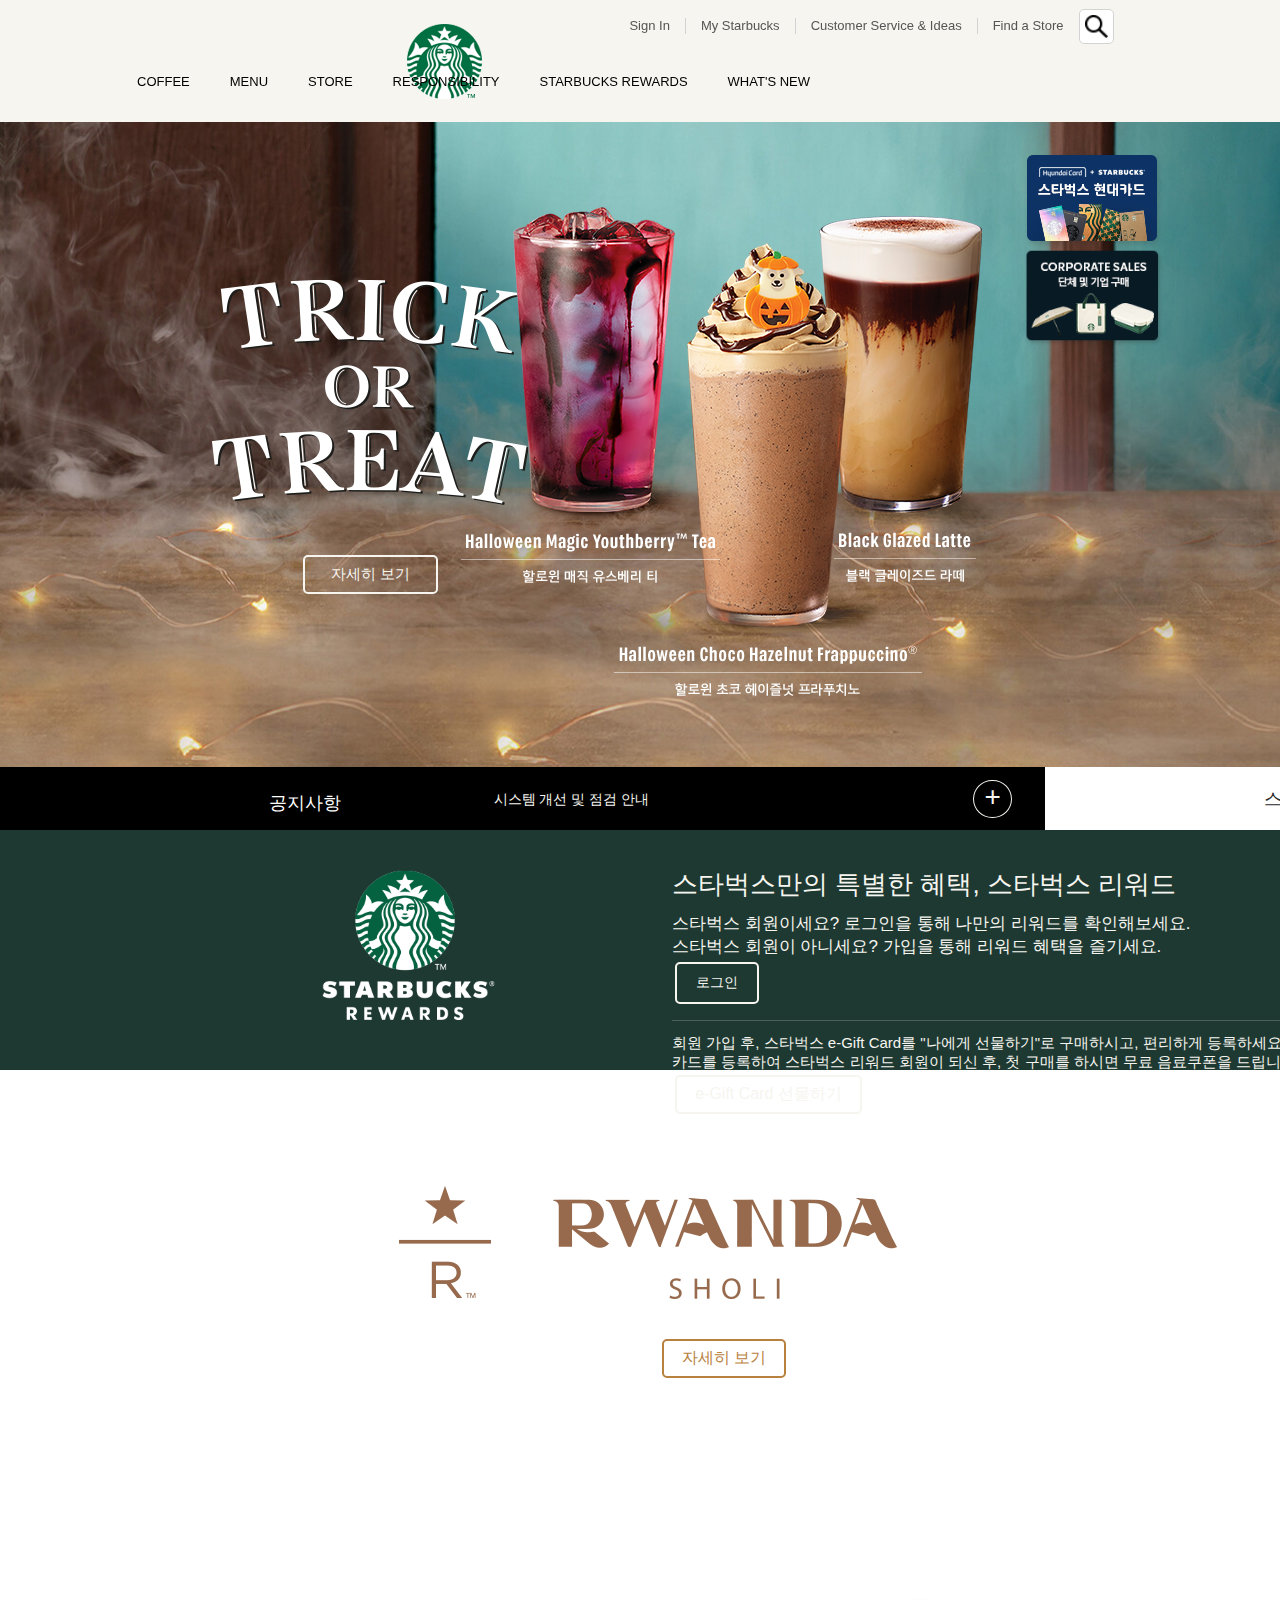
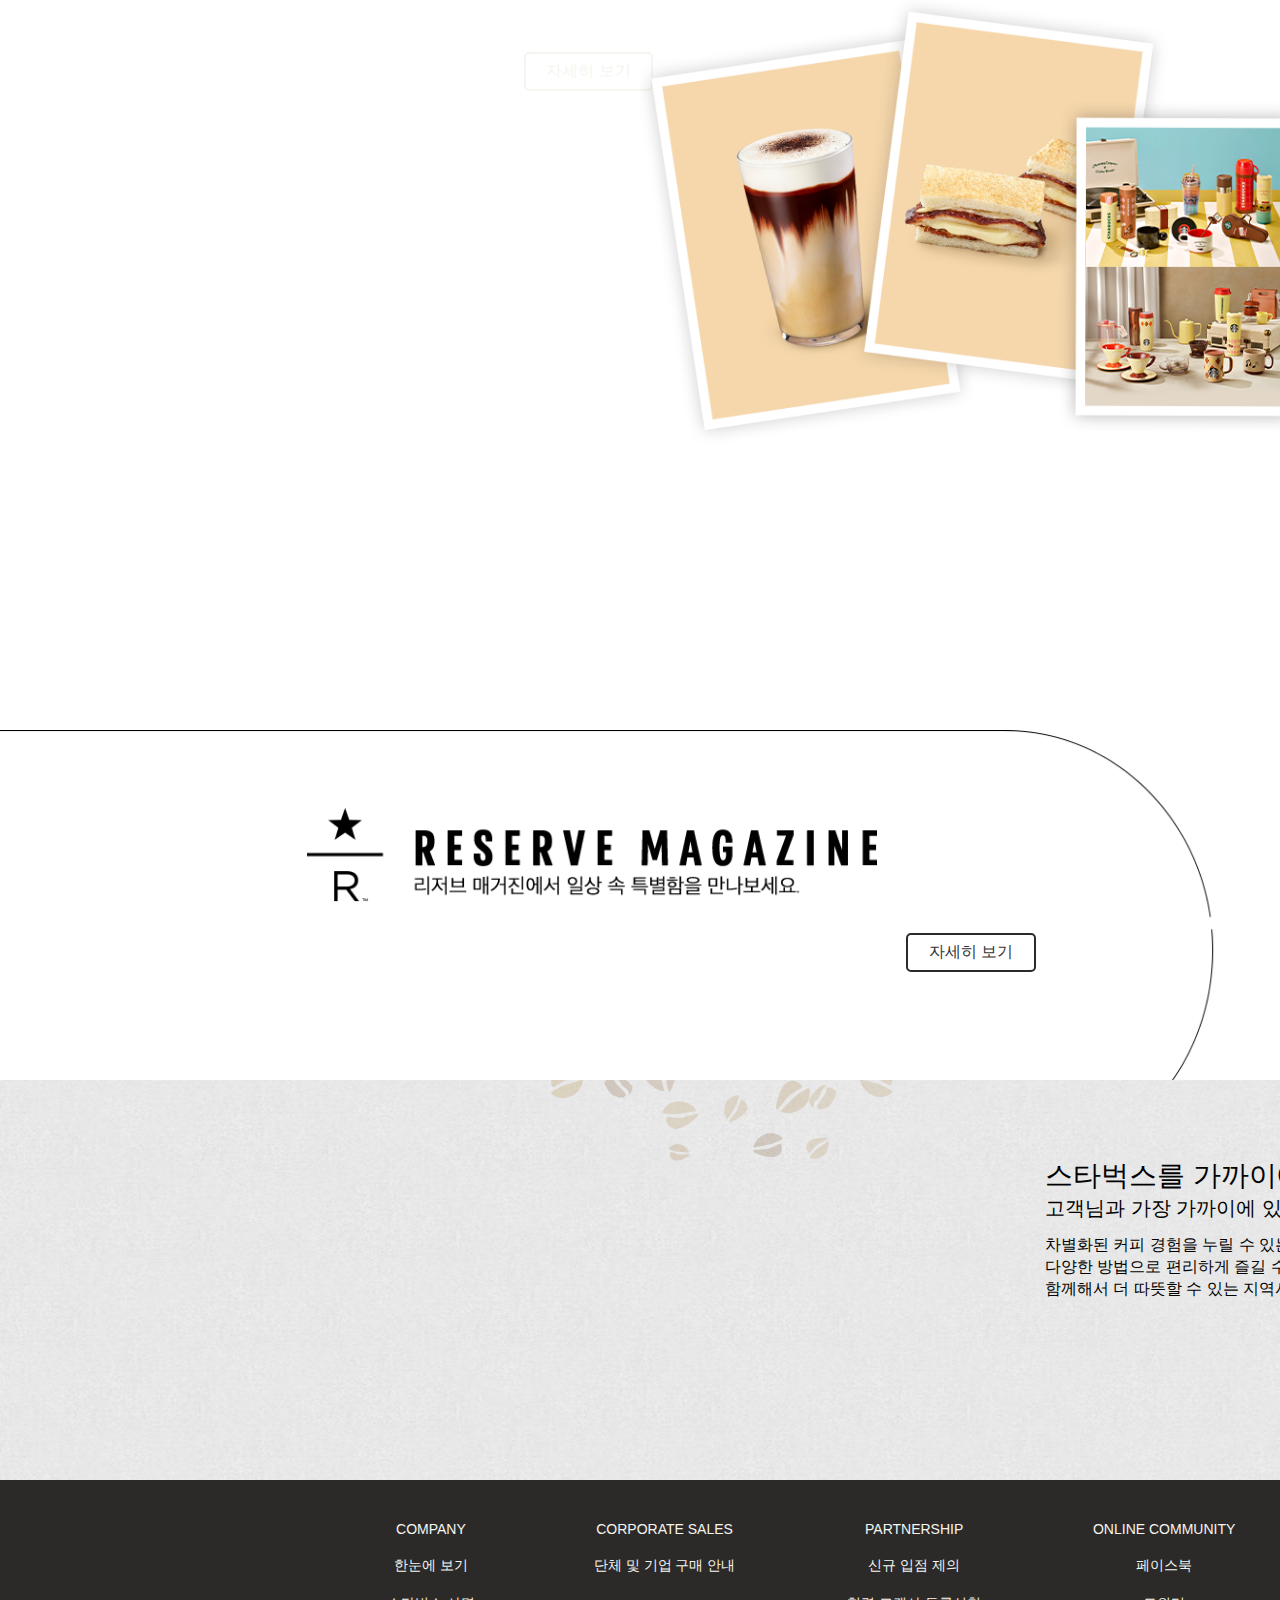
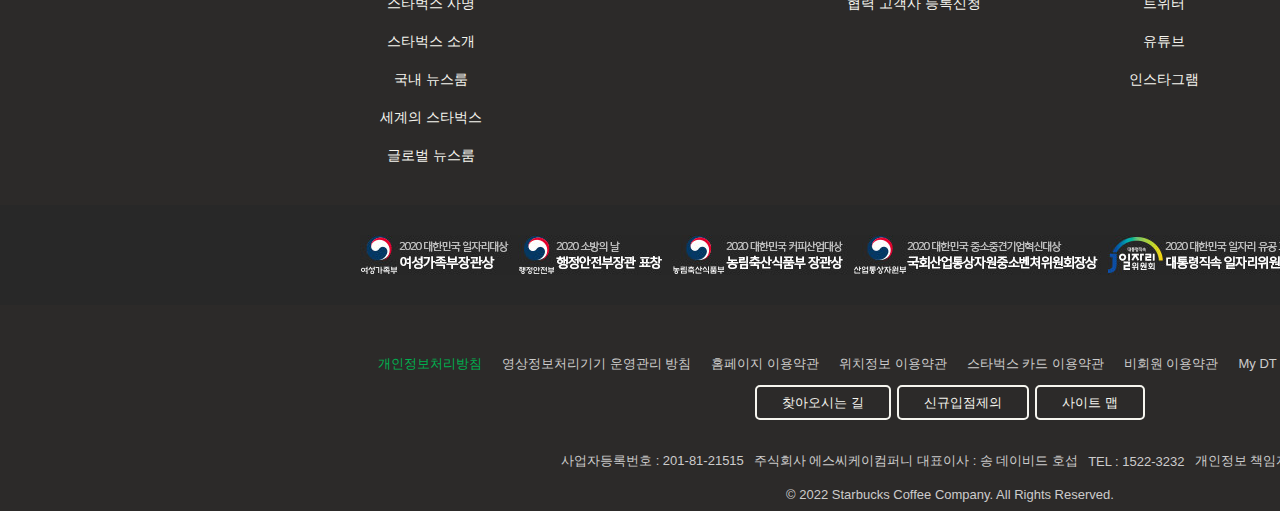
<file: index.html>
<html lang="ko">
    <head>
        <meta charset="UTF-8" />
        <meta http-equiv="X-UA-Compatible" content="IE=edge" />
        <meta name="viewport" content="width=device-width, initial-scale=1.0" />
        <title>Starbucks Sun</title>
        <link rel="shortcut icon" href="./imgs/logo.png" type="image/x-icon" />
        <link rel="stylesheet" href="index.css" />
    </head>
    <body>
        <!-- main nav -->

        <header>
            <div class="top">
                <div class="top-inner">
                    <div class="top-logo">
                        <a href="#"> <img src="./imgs/logo.png" alt="" /></a>
                    </div>
                    <div class="sign-bar">
                        <ul>
                            <li><a href="#"> Sign In</a></li>
                            <li><a href="#"> My Starbucks</a></li>
                            <li><a href="#"> Customer Service & Ideas</a></li>
                            <li><a href="#"> Find a Store</a></li>
                            <div class="search">
                                <a href="#"><img src="./imgs/icon_magnifier_black.png" alt="통합검색" /></a>
                                <!-- <input type="text" placeholder="통합검색" /> -->
                            </div>
                        </ul>
                    </div>
                    <ul class="nav-main" id="menu-nav">
                        <!-- COFFEE -->
                        <li class="nav">
                            <div class="nav-name">COFFEE</div>
                            <div class="nav-contents">
                                <div class="contents-menu">
                                    <ul class="inner">
                                        <!-- list 1 -->
                                        <li>
                                            <h3>커피</h3>
                                            <ul>
                                                <li>스타벅스 원두</li>
                                                <li>스타벅스 비아</li>
                                                <li>스타벅스엣홈 by 캡슐</li>
                                            </ul>
                                        </li>
                                        <!-- list 2 -->
                                        <li>
                                            <h3>나와 어울리는 커피</h3>
                                        </li>
                                        <!-- list 3 -->
                                        <li>
                                            <h3>스타벅스 리저브&trade;</h3>
                                            <ul>
                                                <li>RESERVE MAGAZINE</li>
                                            </ul>
                                        </li>
                                        <!-- list 4 -->
                                        <li>
                                            <h3>에스프레소 음료</h3>
                                            <ul>
                                                <li>도피오</li>
                                                <li>에스프레소 마키아또</li>
                                                <li>아메리카노</li>
                                                <li>마키아또</li>
                                                <li>카푸치노</li>
                                                <li>라떼</li>
                                                <li>모카</li>
                                            </ul>
                                        </li>
                                        <!-- list 5 -->
                                        <li>
                                            <h3>최상의 커피를 즐기는 법</h3>
                                            <ul>
                                                <li>커피 프레스</li>
                                                <li>푸어 오버</li>
                                                <li>아이스 푸어 오버</li>
                                                <li>커피 메이커</li>
                                                <li>리저브를 매장에서 다양하게 즐기는 법</li>
                                            </ul>
                                        </li>
                                        <li>
                                            <h3>커피 이야기</h3>
                                            <ul>
                                                <li>농장에서 우리의 손으로</li>
                                                <li>최상의 아라비카 원두</li>
                                                <li>스타벅스 로스트 스펙트럼</li>
                                                <li>스타벅스 디카페인</li>
                                                <li>클로버&#169; 커피 추출 시스템</li>
                                            </ul>
                                        </li>
                                    </ul>
                                </div>
                                <div class="contents-low">
                                    <ul>
                                        <h4>나와 어울리는 커피 찾기</h4>
                                        <p>스타벅스가 여러분에게 어울리는 커피를 찾아드립니다.</p>
                                        <h4>최상의 커피를 즐기는 법</h4>
                                        <p>여러가지 방법을 통해 다양한 풍미의 커피를 즐겨보세요.</p>
                                    </ul>
                                </div>
                            </div>
                        </li>
                        <!-- MENU -->
                        <li class="nav">
                            <div class="nav-name">MENU</div>
                            <div class="nav-contents">
                                <div class="contents-menu">
                                    <ul class="inner">
                                        <!-- list 1 -->
                                        <li>
                                            <h3>음료</h3>
                                            <ul>
                                                <li>콜드 브루</li>
                                                <li>브루드 커피</li>
                                                <li>에스프레소</li>
                                                <li>프라푸치노</li>
                                                <li>블렌디드</li>
                                                <li>스타벅스 리프레셔</li>
                                                <li>티(티바나)</li>
                                                <li>기타 제조 음료</li>
                                                <li>스타벅스 주스(병음료)</li>
                                            </ul>
                                        </li>
                                        <!-- list 2 -->
                                        <li>
                                            <h3>푸드</h3>
                                            <ul>
                                                <li>브레드</li>
                                                <li>케이크</li>
                                                <li>샌드위치 & 샐러드</li>
                                                <li>따뜻한 푸드</li>
                                                <li>과일 & 요거트</li>
                                                <li>스낵 & 미니 디저트</li>
                                                <li>아이스크림</li>
                                            </ul>
                                        </li>
                                        <!-- list 3 -->
                                        <li>
                                            <h3>상품</h3>
                                            <ul>
                                                <li>머그</li>
                                                <li>글라스</li>
                                                <li>플라스틱 텀블러</li>
                                                <li>보온병</li>
                                                <li>액세서리</li>
                                                <li>선물세트</li>
                                                <li>커피 용품</li>
                                                <li>패키지 티(티바나)</li>
                                                <li>시럽</li>
                                            </ul>
                                        </li>
                                        <!-- list 4 -->
                                        <li>
                                            <h3>카드</h3>
                                            <ul>
                                                <li>실물카드</li>
                                                <li>e-Gift 카드</li>
                                            </ul>
                                        </li>
                                        <!-- list 5 -->
                                        <li>
                                            <h3>메뉴 이야기</h3>
                                            <ul>
                                                <li>나이트로 콜드브루</li>
                                                <li>콜드 브루</li>
                                                <li>스타벅스 티바나</li>
                                            </ul>
                                        </li>
                                    </ul>
                                </div>
                                <div class="contents-low">
                                    <ul>
                                        <h4>나이트로 콜드 브루</h4>
                                        <p>
                                            나이트로 커피 정통의 물결치듯 흘러내리는 캐스케이딩과 부드러운 크림을
                                            경험하세요.
                                        </p>
                                    </ul>
                                </div>
                            </div>
                        </li>
                        <!-- STORE -->
                        <li class="nav">
                            <div class="nav-name">STORE</div>
                            <div class="nav-contents">
                                <div class="contents-menu">
                                    <ul class="inner">
                                        <!-- list 1 -->
                                        <li>
                                            <h3>매장 찾기</h3>
                                            <ul>
                                                <li>퀵 검색</li>
                                                <li>지역 검색</li>
                                            </ul>
                                        </li>
                                        <!-- list 2 -->
                                        <li>
                                            <h3>드라이브 스루 매장</h3>
                                        </li>
                                        <!-- list 3 -->
                                        <li>
                                            <h3>스타벅스 리저브 매장</h3>
                                        </li>
                                        <!-- list 4 -->
                                        <li>
                                            <h3>커뮤니티 스토어 매장</h3>
                                        </li>
                                        <!-- list 5 -->
                                        <li>
                                            <h3>매장 이야기</h3>
                                            <ul>
                                                <li>티바나 바 매장</li>
                                            </ul>
                                        </li>
                                    </ul>
                                </div>
                                <div class="contents-low">
                                    <ul>
                                        <h4>매장 찾기</h4>
                                        <p>보다 빠르게 매장을 찾아보세요.</p>
                                    </ul>
                                </div>
                            </div>
                        </li>
                        <!-- RESPONSIBILITY -->
                        <li class="nav">
                            <div class="nav-name">RESPONSIBILITY</div>
                            <div class="nav-contents">
                                <div class="contents-menu">
                                    <ul class="inner">
                                        <!-- list 1 -->
                                        <li>
                                            <h3>사회공헌 캠페인 소개</h3>
                                        </li>
                                        <!-- list 2 -->
                                        <li>
                                            <h3>지역 사회 참여 활동</h3>
                                            <ul>
                                                <li>희망배달 캠페인</li>
                                                <li>재능기부 카페 소식</li>
                                                <li>커뮤니티 스토어</li>
                                                <li>청년 지원 프로그램</li>
                                                <li>우리 농산물 사랑 캠페인</li>
                                                <li>우리 문화 지키기</li>
                                            </ul>
                                        </li>
                                        <!-- list 3 -->
                                        <li>
                                            <h3>환경보호 활동</h3>
                                            <ul>
                                                <li>친환경 활동</li>
                                                <li>일회용 컵 없는 매장</li>
                                                <li>커피 원두 재활용</li>
                                            </ul>
                                        </li>
                                        <!-- list 4 -->
                                        <li>
                                            <h3>윤리 구매</h3>
                                            <ul>
                                                <li>윤리적 원두 구매</li>
                                                <li>공정무역 인증</li>
                                                <li>커피 농가 지원 활동</li>
                                            </ul>
                                        </li>
                                        <!-- list 5 -->
                                        <li>
                                            <h3>글로벌 사회 공헌</h3>
                                            <ul>
                                                <li>윤리경영 보고서</li>
                                                <li>스타벅스 재단</li>
                                                <li>지구촌 봉사의 달</li>
                                            </ul>
                                        </li>
                                    </ul>
                                </div>
                                <div class="contents-low">
                                    <ul>
                                        <!-- 내용 x -->
                                    </ul>
                                </div>
                            </div>
                        </li>
                        <!-- STARBUCKS REWARDS -->
                        <li class="nav">
                            <div class="nav-name">STARBUCKS REWARDS</div>
                            <div class="nav-contents">
                                <div class="contents-menu">
                                    <ul class="inner">
                                        <!-- list 1 -->
                                        <li>
                                            <h3>스타벅스 리워드</h3>
                                            <ul>
                                                <li>스타벅스 리워드 소개</li>
                                                <li>등급 및 혜택</li>
                                                <li>스타벅스 별</li>
                                                <li>자주 하는 질문</li>
                                            </ul>
                                        </li>
                                        <!-- list 2 -->
                                        <li>
                                            <h3>스타벅스 카드</h3>
                                            <ul>
                                                <li>스타벅스 카드 소개</li>
                                                <li>스타벅스 카드 갤러리</li>
                                                <li>등록 및 조회</li>
                                                <li>충전 및 이용안내</li>
                                                <li>분실신고/환불신청</li>
                                                <li>자주 하는 질문</li>
                                            </ul>
                                        </li>
                                        <!-- list 3 -->
                                        <li>
                                            <h3>스타벅스 e-Gift Card</h3>
                                            <ul>
                                                <li>스타벅스 e-Gift Card 소개</li>
                                                <li>이용안내</li>
                                                <li>선물하기</li>
                                                <li>자주 하는 질문</li>
                                            </ul>
                                        </li>
                                    </ul>
                                </div>
                                <div class="contents-low">
                                    <ul>
                                        <h4>스타벅스 카드 등록하기</h4>
                                        <p>카드 등록 후 리워드 서비스를 누리고 사용내역도 조회해보세요.</p>
                                    </ul>
                                </div>
                            </div>
                        </li>
                        <!-- WHAT'S NEW -->
                        <li class="nav">
                            <div class="nav-name">WHAT'S NEW</div>
                            <div class="nav-contents">
                                <div class="contents-menu">
                                    <ul class="inner">
                                        <!-- list 1 -->
                                        <li>
                                            <h3>이벤트</h3>
                                            <ul>
                                                <li>전체</li>
                                                <li>스타벅스 카드</li>
                                                <li>스타벅스 리워드</li>
                                                <li>온라인</li>
                                            </ul>
                                        </li>
                                        <!-- list 2 -->
                                        <li>
                                            <h3>뉴스</h3>
                                            <ul>
                                                <li>전체</li>
                                                <li>상품 출시</li>
                                                <li>스타벅스와 문화</li>
                                                <li>스타벅스 사회공헌</li>
                                                <li>스타벅스 카드출시</li>
                                            </ul>
                                        </li>
                                        <!-- list 3 -->
                                        <li>
                                            <h3>매장별 이벤트</h3>
                                            <ul>
                                                <li>일반 매장</li>
                                                <li>신규 매장</li>
                                            </ul>
                                        </li>
                                        <!-- list 4 -->
                                        <li>
                                            <h3>공지사항</h3>
                                        </li>
                                        <!-- list 5 -->
                                        <li>
                                            <h3>월페이퍼</h3>
                                        </li>
                                    </ul>
                                </div>
                                <div class="contents-low">
                                    <ul>
                                        <h4>매장별 이벤트</h4>
                                        <p>스타벅스의 매장 이벤트 정보를 확인 하실 수 있습니다.</p>
                                        <h4>월페이퍼</h4>
                                        <p>
                                            매월 업데이트되는 월페이퍼(PC/Mobile)로 스타벅스를 더욱 가깝게 즐겨보세요!
                                        </p>
                                    </ul>
                                </div>
                            </div>
                        </li>
                    </ul>
                </div>
            </div>
        </header>
        <!-- side card fixed -->
        <div class="card-event">
            <img src="./imgs/d8ZEfC_20220929153217062.png" alt="" />
            <img src="./imgs/Mn0ecH_20220711153127215.png" alt="" />
        </div>
        <!-- main menu slide -->
        <div class="first-slide">
            <div class="title">
                <div class="title-txt"></div>
                <a href="#">자세히 보기</a>
            </div>
            <div>
                <div class="drink1"></div>
                <div class="drink2"></div>
                <div class="drink3"></div>
            </div>
        </div>
        <!-- promotion -->
        <div class="promotion-nav">
            <div id="notice">
                <div class="notice">공지사항</div>
                <div id="notice-scroller">
                    <div class="notice-scroller-item">
                        <a class="notice-text" href="#">시스템 개선 및 점검 안내</a>
                    </div>
                    <div class="notice-scroller-item">
                        <a class="notice-text" href="#">개인정보처리방침 및 영상정보처리기기 운영관리 방침 개정 안내</a>
                    </div>
                    <div class="notice-scroller-item">
                        <a class="notice-text" href="#">사이렌 오더/딜리버스 음료 기본 설정 변경 안내 (ICED → HOT) </a>
                    </div>
                </div>
            </div>
            <div class="plus-notice">+</div>
            <div class="promotion">
                <a href="#"> 스타벅스 프로모션</a>
                <div class="up-down">
                    <div class="promotion_down" id="down">
                        <img src="./imgs/btn_prom_down.png" alt="" />
                    </div>
                    <div class="promotion_up" id="up">
                        <img src="./imgs/btn_prom_up.png" alt="" />
                    </div>
                </div>
            </div>
        </div>
        <!-- promotion 펼쳤을 때 -->
        <div id="prom-wrap">
            <div class="prom-open">
                <div class="prom-container">
                    <li>
                        <img src="./imgs/wW63vb_20211231154557623.jpeg" alt="" />
                        <a href="#">자세히 보기</a>
                    </li>
                    <li>
                        <img src="./imgs/94jSNa_20221007133646292.jpeg" alt="" />
                        <a href="#">자세히 보기</a>
                    </li>
                    <li>
                        <img src="./imgs/U11831_20220825152728729.jpeg" alt="" />
                        <a href="#">자세히 보기</a>
                    </li>
                </div>
                <div class="next">
                    <div class="btn-bgc1"></div>
                    <div class="left">
                        <img src="./imgs/arrow_left_on.png" alt="" />
                    </div>
                    <div class="btn-bgc2"></div>
                    <div class="right">
                        <img src="./imgs/arrow_right_on.png" alt="" />
                    </div>
                </div>
                <div class="prom-btn" id="promBtn">
                    <ul>
                        <li class="btn-play" id="play" style="background-image: url('./imgs/main_prom_play.png')"></li>
                        <li
                            class="btn-pause"
                            id="pause"
                            style="background-image: url('./imgs/main_prom_stop.png')"
                        ></li>
                    </ul>
                    <ul>
                        <li class="btn2" id="btn1"></li>
                        <li class="btn3" id="btn2"></li>
                        <li class="btn4" id="btn3"></li>
                    </ul>
                </div>
            </div>
        </div>
        <!-- rewards -->
        <div class="rewards">
            <img src="./imgs/rewards-logo.png" alt="" />
            <div class="rewards-inner">
                <h2>스타벅스만의 특별한 혜택, 스타벅스 리워드</h2>
                <div class="sign-in">
                    <p>
                        스타벅스 회원이세요? 로그인을 통해 나만의 리워드를 확인해보세요.
                        <br />
                        스타벅스 회원이 아니세요? 가입을 통해 리워드 혜택을 즐기세요.
                    </p>
                    <a href="#">회원가입</a>
                    <a href="#">로그인</a>
                </div>
                <div class="gift">
                    <p>
                        회원 가입 후, 스타벅스 e-Gift Card를 "나에게 선물하기"로 구매하시고, 편리하게 등록하세요!
                        <br />
                        카드를 등록하여 스타벅스 리워드 회원이 되신 후, 첫 구매를 하시면 무료 음료쿠폰을 드립니다!
                    </p>
                    <a href="#">e-Gift Card 선물하기</a>
                </div>
            </div>
        </div>
        <!-- coffee bean 1 -->
        <!-- 10/12 update hompage -->
        <!-- <div class="coffee-bean">
      <img src="2022_Autumn_bean_bg_left.png" alt="" />
      <li class="bean">
        <img src="2022_Autumn_bean_bean.png" alt="" />
      </li>
      <li class="bean-txt">
        <img src="2022_Autumn_bean_text.png" alt="" />
        <a href="#">자세히 보기</a>
      </li>
      <img src="2022_Autumn_bean_bg_right.png" alt="" />
    </div> -->
        <!-- coffee bean 2 -->
        <div class="rwanda-wrap">
            <div class="reserve-bean" id="reserve">
                <img src="./imgs/reserve_2022_rwanda_sholi_bg_left.png" alt="" />
                <img src="./imgs/reserve_2022_rwanda_sholi_bg_right.png" alt="" />
            </div>
            <div class="rwanda-txt">
                <img src="./imgs/reserve_2022_rwanda_sholi_title.png" alt="" />
                <a href="#">자세히 보기</a>
            </div>
        </div>
        <!-- pick your favorite -->
        <div class="pick">
            <div class="pick-txt">
                <img src="./imgs/fav_prod_txt01.png" alt="" id="pickImg" />
                <h2 id="pickTxt1">다양한 메뉴를&nbsp;<br />스타벅스에서 즐겨보세요.</h2>
                <p id="pickTxt2">
                    스타벅스만의 특별함을 경험할 수 있는 최상의 선택 음료 <br />
                    스타벅스 커피와 완벽한 어울림을 자랑하는 푸드 <br />
                    다양한 시도와 디자인으로 가치를 더하는 상품 <br />
                    소중한 사람에게 마음을 전하는 가장 좋은 방법 스타벅스 카드
                </p>
                <a id="pickDetail" href="#">자세히 보기</a>
            </div>
            <div class="pick-img">
                <img src="./imgs/2022_Autumn_pick.png" alt="" />
            </div>
        </div>
        <!-- reserve magazine -->
        <div class="magazine">
            <div class="magazine-txt">
                <img src="./imgs/reserve_text_pc_220120.png" alt="" />
                <a href="#">자세히 보기</a>
            </div>
            <img src="./imgs/reserve_visual_pc_220119.png" alt="" id="magazine" />
        </div>
        <!-- store search -->
        <div class="store">
            <div class="bean-img"></div>
            <div class="house-img" id="house"></div>
            <div class="circle-img" id="circle">
                <img src="./imgs/store_exp_img01.png" alt="" />
                <img src="./imgs/store_exp_img02.png" alt="" />
            </div>
            <div class="store-over">
                <div class="store-search">
                    <h2 id="storeTxt1">스타벅스를 가까이에서 경험해보세요.</h2>
                    <h3 id="storeTxt2">고객님과 가장 가까이에 있는 매장을 찾아보세요!</h3>
                    <p id="storeTxt3">
                        차별화된 커피 경험을 누릴 수 있는 <b> 리저브&trade; 매장</b> <br />다양한 방법으로 편리하게 즐길
                        수 있는 <b> 드라이브 스루 매장 </b> <br />함께해서 더 따뜻할 수 있는 지역사회 소통 공간
                        <b> 커뮤니티 매장</b>
                    </p>
                    <a href="#" id="storeDetail">매장 찾기</a>
                </div>
            </div>
        </div>
        <!-- footer -->
        <footer>
            <div class="footer">
                <div class="footer-menu-wrap">
                    <div class="footer-menu">
                        <!-- company -->
                        <div class="footer-menu-company">
                            <li><a href="#">COMPANY</a></li>
                            <li><a href="#"> 한눈에 보기 </a></li>
                            <li><a href="#"> 스타벅스 사명 </a></li>
                            <li><a href="#"> 스타벅스 소개 </a></li>
                            <li><a href="#"> 국내 뉴스룸 </a></li>
                            <li><a href="#"> 세계의 스타벅스 </a></li>
                            <li><a href="#"> 글로벌 뉴스룸 </a></li>
                        </div>
                        <!-- corporate sales -->
                        <div class="footer-menu-sales">
                            <li><a href="#">CORPORATE SALES</a></li>

                            <li><a href="#">단체 및 기업 구매 안내</a></li>
                        </div>
                        <!-- partnership -->
                        <div class="footer-partnership">
                            <li><a href="#">PARTNERSHIP</a></li>
                            <li><a href="#">신규 입점 제의</a></li>
                            <li><a href="#">협력 고객사 등록신청</a></li>
                        </div>
                        <!-- online community -->
                        <div class="footer-online">
                            <li><a href="#">ONLINE COMMUNITY</a></li>
                            <li><a href="#">페이스북</a></li>
                            <li><a href="#">트위터</a></li>
                            <li><a href="#">유튜브</a></li>
                            <li><a href="#">인스타그램</a></li>
                        </div>
                        <!-- recruit -->
                        <div class="footer-online">
                            <li><a href="#">RECRUIT</a></li>
                            <li><a href="#">채용 소개</a></li>
                            <li><a href="#">채용 지원하기</a></li>
                        </div>
                        <img src="./imgs/footer_logo.png" alt="" />
                    </div>
                </div>
                <div class="award">
                    <img src="./imgs/footer_award23.jpg" alt="" />
                    <img src="./imgs/footer_award24.jpg" alt="" />
                    <img src="./imgs/footer_award25.jpg" alt="" />
                    <img src="./imgs/footer_award26.jpg" alt="" />
                    <img src="./imgs/footer_award27.jpg" alt="" />
                    <img src="./imgs/footer_award28.jpg" alt="" />
                </div>
                <div class="service-terms">
                    <li class="green-terms"><a href="#">개인정보처리방침</a></li>
                    <li><a href="#">영상정보처리기기 운영관리 방침</a></li>
                    <li><a href="#">홈페이지 이용약관</a></li>
                    <li><a href="#">위치정보 이용약관</a></li>
                    <li><a href="#">스타벅스 카드 이용약관</a></li>
                    <li><a href="#">비회원 이용약관</a></li>
                    <li><a href="#">My DT Pass 서비스 이용약관</a></li>
                    <li><a href="#">윤리경영 핫라인</a></li>
                </div>
                <div class="map">
                    <li><a href="#">찾아오시는 길</a></li>
                    <li><a href="#">신규입점제의</a></li>
                    <li><a href="#">사이트 맵</a></li>
                </div>
                <div class="company">
                    <li>사업자등록번호 : 201-81-21515</li>
                    <li>주식회사 에스씨케이컴퍼니 대표이사 : 송 데이비드 호섭</li>
                    <li>TEL : 1522-3232</li>
                    <li>개인정보 책임자 : 이현수</li>
                </div>
                <p>&#169; 2022 Starbucks Coffee Company. All Rights Reserved.</p>
            </div>
        </footer>

        <script src="promotion.js"></script>
        <script src="index.js"></script>
        <!-- <script
      src="https://cdnjs.cloudflare.com/ajax/libs/ScrollMagic/2.0.8/ScrollMagic.min.js"
      integrity="sha512-8E3KZoPoZCD+1dgfqhPbejQBnQfBXe8FuwL4z/c8sTrgeDMFEnoyTlH3obB4/fV+6Sg0a0XF+L/6xS4Xx1fUEg=="
      crossorigin="anonymous"
      referrerpolicy="no-referrer"
    ></script> -->
    </body>
</html>
</file>
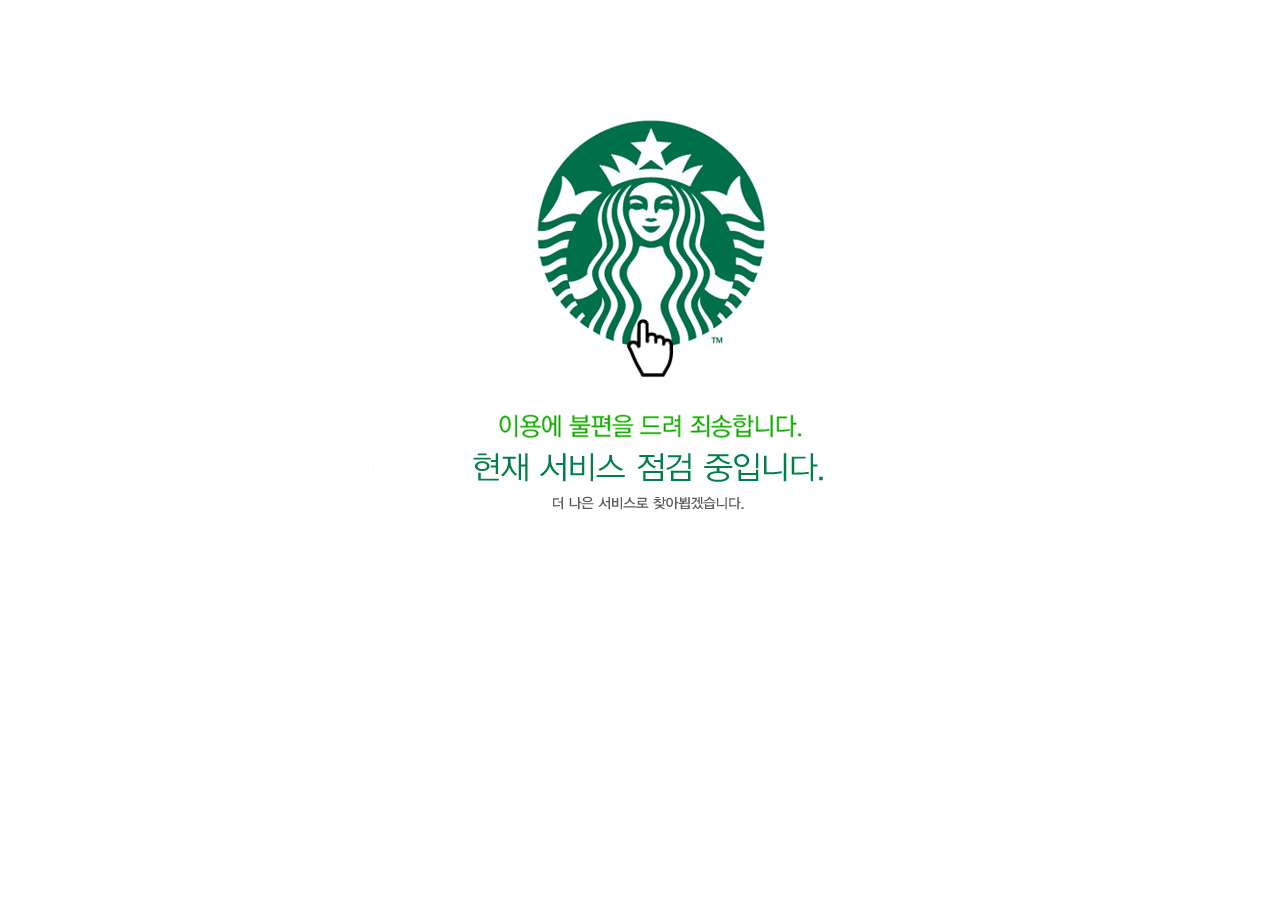
<file: 01renewal.html>
<html lang="ko">
    <head>
        <meta charset="UTF-8" />
        <meta http-equiv="X-UA-Compatible" content="IE=edge" />
        <meta name="viewport" content="width=device-width, initial-scale=1.0" />
        <title>Notice</title>
        <link rel="shortcut icon" href="./imgs/logo.png" type="image/x-icon" />
        <style>
            .renewal {
                position: absolute;
                width: 100vw;
                display: flex;
                border: 0;
                justify-content: center;
                align-items: center;
                padding: 0;
            }
            @keyframes motion {
                0% {
                    margin-top: 0px;
                }
                100% {
                    margin-top: 10px;
                }
            }
            .wrap {
                display: flex;
                justify-content: center;
                align-items: center;
                position: relative;
                top: 35%;
                left: 0.8%;

                /* text-align: center; */
                /* margin-top: px; */
            }
            .hand {
                width: 50px;
                animation: motion 0.3s linear 0s infinite alternate;
                margin-top: 0;
                margin: 0;
            }
        </style>
    </head>
    <body>
        <div class="renewal">
            <a href="http://127.0.0.1:5501/New.No.027/index.html#">
                <img src="./imgs/renewal_notice.jpeg" alt="" />
            </a>
        </div>
        <div class="wrap">
            <img src="./imgs/hand.png" alt="" class="hand" />
        </div>
    </body>
</html>
</file>
<file: index.css>
body {
    margin: 0px;
    min-width: 1900px;
    overflow: hidden auto;
    width: 100vw;
    font-family: 'nbg', '맑은 고딕', HelveticaNeue, DroidSans, Sans-serif, Helvetica;
    top: 0;
    left: 0;
}

li {
    list-style-type: none;
}

.top {
    display: flex;
    flex-wrap: wrap;
    background-color: #f6f5ef;
    box-sizing: border-box;
    width: 100%;
    height: 122px;
    position: fixed;
    top: 0px;
    z-index: 99;
}

.top-inner {
    margin: 0 397px;
    display: flex;
    flex-wrap: wrap;
    align-items: center;
}

.card-event {
    display: flex;
    flex-wrap: wrap;
    width: 140px;
    position: fixed;
    top: 17%;
    left: 80%;
    z-index: 99;
}

.card-event img {
    width: 100%;
}

.sign-bar ul,
.search {
    width: 2000px;
    display: flex;
    align-items: center;
}

.sign-bar {
    position: absolute;
    top: 2%;
    left: 48%;
}

.sign-bar ul {
    text-align: center;
}

.sign-bar ul li {
    display: inline-block;
    font-size: 13px;
    height: 16px;
    border-left: 1px solid lightgrey;
    padding: 0 5px;
}

.sign-bar ul li a {
    color: #555;
    font: normal 13px Avenir, Arial, georgia;
}

.sign-bar ul li:first-child {
    border-left: none;
}

a {
    text-decoration: none;
    margin: 10px;
    color: #333;
}

a:hover {
    text-decoration: underline;
}

.sign-bar,
.search {
    display: flex;
    position: absolute;
}

.search img {
    width: 23px;
    height: 23px;
    border: 1px solid lightgray;
    background-color: white;
    border-radius: 5px;
    padding: 5px;
    margin: 0 455px;
}

.search input {
    margin: 0%;
}

/* nav-main */
.nav-main {
    display: flex;
    position: absolute;
    bottom: 0;
    right: 0;
    z-index: 1;
    padding-right: 450px;
}

.nav-main .nav .nav-name {
    padding: 10px 20px 34px 20px;
    font-family: Arial, Helvetica, sans-serif;
    font-size: 13px;
}

.nav-name {
    cursor: pointer;
    position: relative;
    top: 29%;
}

.nav-contents {
    position: relative;
    top: 12%;
}

.nav-main .nav:hover .nav-name {
    background-color: #2c2a29;
    color: #669900;
}

.nav-main .nav .nav-contents {
    width: 100%;
    position: fixed;
    left: 0;
    display: none;
}

.nav-main .nav:hover .nav-contents {
    display: block;
}

.nav-main .nav .nav-contents .contents-menu {
    background-color: #2c2a29;
}

.nav-main .nav .nav-contents .contents-menu > ul {
    display: flex;
    padding: 20px 0;
}

.nav-main .nav .nav-contents .contents-menu > ul > li {
    width: 200px;
    cursor: pointer;
}

.nav-main .nav .nav-contents .contents-menu > ul > li h3 {
    padding: 3px 0 12px 0;
    font-size: 14px;
    color: #fff;
    cursor: pointer;
}

.contents-menu > ul > li h3:hover {
    text-decoration: underline;
}

ul {
    padding: 0;
}

.contents-menu > ul {
    position: relative;
    left: 20%;
}

.nav-main .nav .nav-contents .contents-menu > ul > li ul li {
    padding: 5px 0;
    font-size: 12px;
    color: rgb(141, 141, 141);
    cursor: pointer;
}

.contents-menu > ul > li ul li:hover {
    /* color: #669900; */
    text-decoration: underline;
}

.nav-main .nav .nav-contents .contents-low {
    padding: 26px 0;
    font-size: 12px;
    background-image: url('./imgs/gnb_sub_txbg.jpg');
}

.contents-low > ul {
    position: relative;
    left: 20%;
}

.nav-main .nav .nav-contents .contents-low h4 {
    color: #f6f5ef;
    font-weight: 700;
    cursor: pointer;
}
.nav-main .nav .nav-contents .contents-low h4:hover {
    text-decoration: underline;
}

.nav-main .nav .nav-contents .contents-low p {
    color: #669900;
    margin: 4px 0 14px;
}

/* 메인 슬라이드 */
.first-slide {
    background-image: url('./imgs/2022_Halloween_main_bg.jpeg');
    background-size: 100% 648px;
    width: 100%;
    height: 647px;
    margin-top: 120px;
}

.title {
    position: absolute;
    top: 31%;
    left: 11%;
}

.title-txt {
    margin-bottom: 40px;
}

.title,
.title-txt {
    width: 459px;
    display: flex;
    flex-wrap: wrap;
    justify-content: center;
    align-items: center;
}

@keyframes fadeIn {
    0% {
        opacity: 0;
    }
    100% {
        opacity: 1;
    }
}

.title-txt {
    background-image: url('./imgs/2022_Halloween_main_title.png');
    background-size: 317px 226px;
    background-repeat: no-repeat;
    width: 317px;
    height: 226px;
    animation: fadeIn 1s;
}

.title a {
    font-size: 15px;
    border: 2px solid #f6f5ef;
    border-radius: 5px;
    padding: 8 26px;
    color: #f6f5ef;
    animation: fadeIn 1s;
    animation-delay: 2s;
    animation-fill-mode: backwards;
}

.title a:hover {
    background-color: #f6f5ef;
    text-decoration: underline;
    color: #282828;
}

.drink1 {
    position: absolute;
    background-image: url('./imgs/2022_Halloween_main_drink_03.png');
    background-size: 200px 367px;
    width: 200px;
    height: 367px;
    top: 24%;
    left: 64%;
    animation: fadeIn 1s;
    animation-delay: 1.5s;
    animation-fill-mode: backwards;
}

.drink2 {
    position: absolute;
    background-image: url('./imgs/2022_Halloween_main_drink_01.png');
    background-size: 308px 454px;
    width: 308px;
    height: 454px;
    top: 27%;
    left: 48%;
    animation: fadeIn 1s;
    animation-delay: 0.5s;
    animation-fill-mode: backwards;
}

.drink3 {
    position: absolute;
    background-image: url('./imgs/2022_Halloween_main_drink_02.png');
    background-size: 259px 377px;
    width: 259px;
    height: 377px;
    top: 23%;
    left: 36%;
    animation: fadeIn 1s;
    animation-delay: 1s;
    animation-fill-mode: backwards;
}

/* 중간 슬라이드(black&white) */
.promotion-nav {
    width: 100%;
    display: flex;
    justify-content: center;
    align-items: center;
}

.promotion-nav {
    width: 55%;
    height: 63px;
    background-color: black;
    color: white;
    justify-content: space-between;
    align-items: center;
}

.notice {
    position: absolute;
    left: 21%;
    font-size: 18px;
}

#notice-scroller {
    width: 372px;
    height: 15px;
    position: relative;
    left: 130%;
    overflow: hidden;
}

.notice-scroller-item {
    height: 18px;
    animation: scroll 3s ease-out infinite;
    animation-direction: alternate;
    animation-fill-mode: forwards;
}

.notice-scroller-item a {
    color: #f6f5ef;
    position: relative;
    left: 0%;
    font-size: 14px;
    /* line-height: 20px; */
}

.notice-scroller-item a:hover {
    text-decoration: underline;
}

.plus-notice {
    color: #f6f5ef;
    position: relative;
    left: 37%;
    border: 1px solid #f6f5ef;
    border-radius: 100%;
    padding: 0 10 4 10px;
    font-size: 28px;
    cursor: pointer;
}

/* promotion */
.promotion {
    display: flex;
    justify-content: center;
    align-items: center;
}

.promotion a {
    position: relative;
    color: #282828;
    left: 202%;
    font-size: 18px;
    text-decoration: none;
}

.up-down {
    display: flex;
    flex-wrap: wrap;
    width: 36px;
    height: 36px;
    position: relative;
    left: 232%;
    cursor: pointer;
}

.promotion_down img,
.promotion_up img {
    position: absolute;
}

.promotion_up {
    display: none;
}

/* promotion open */
#prom-wrap {
    height: 0;
    overflow: hidden;
    transition: height 1s ease-in-out;
}

.prom-open {
    display: flex;
    flex-wrap: wrap;
    width: 100vw;
    height: 660px;
    justify-content: center;
    align-items: center;
    background-color: #f6f5ef;
    position: relative;
}

.left,
.right {
    display: flex;
    justify-content: center;
    align-items: center;
    width: 50px;
    height: 50px;
    border: 2px solid #282828;
    border-radius: 100%;
    cursor: pointer;
    position: absolute;
    z-index: 3;
}

.next {
    position: absolute;
    display: flex;
    flex-wrap: wrap;
    justify-content: space-between;
    align-items: center;
    width: 53%;
    top: 40%;
}

.left {
    position: relative;
}

.right {
    position: relative;
}

.left:hover,
.right:hover {
    background-color: #f6f5ef;
}

.prom-container {
    display: flex;
    justify-content: center;
    align-items: center;
    width: 215vw;
    height: 553px;
    margin: 44 auto;
    /* overflow: hidden; */
    z-index: 1;
    position: relative;
    left: -819px;
}

.prom-container li {
    position: relative;
    left: 0;
    top: 0;
    width: 819px;
    float: left;
    display: flex;
    flex-wrap: wrap;
    justify-content: center;
}

.prom-container.transition {
    transition: 0.5s ease-out;
}

.prom-container li:not(:last-child) {
    margin-right: 10px;
}

.prom-btn {
    display: flex;
    flex-wrap: wrap;
    width: 90px;
    justify-content: space-between;
    align-items: center;
    position: relative;
    bottom: 4%;
    height: 20px;
}

#pause,
#play {
    display: flex;
    flex-wrap: wrap;
    width: 13px;
    justify-content: center;
    align-items: center;
}

.prom-btn ul:last-child {
    display: flex;
    flex-wrap: wrap;
    justify-content: space-between;
    width: 60px;
}

.btn-bgc1 {
    width: 55%;
    position: absolute;
    background-color: #f6f5ef;
    height: 553px;
    opacity: 0.4;
    z-index: 2;
    left: -46%;
    top: -408%;
}

.btn-bgc2 {
    width: 55%;
    position: absolute;
    background-color: #f6f5ef;
    height: 553px;
    opacity: 0.4;
    z-index: 2;
    left: 91%;
    top: -408%;
}

.btn-pause {
    display: flex;
    background-image: url('./imgs/main_prom_stop.png');
    background-size: 13 16px;
    background-repeat: no-repeat;
    width: 13px;
    height: 16px;
    cursor: pointer;
}

.btn2,
.btn3,
.btn4 {
    background-image: url('./imgs/main_prom_off.png');
    background-size: 13 16px;
    background-repeat: no-repeat;
    width: 13px;
    height: 16px;
    border-radius: 100%;
    cursor: pointer;
}

.prom-container a {
    border: 2px solid #282828;
    border-radius: 4px;
    padding: 7 29px;
    position: absolute;
    top: 88%;
    font-size: 15px;
}

.prom-item a:hover {
    background-color: #282828;
    text-decoration: underline;
    color: #f6f5ef;
}

/* 리워드 */
.rewards {
    width: 100%;
    height: 240px;
    background-color: #1e3932;
    color: #f6f5ef;
}

.rewards img {
    position: absolute;
    /* width: 175px; */
    height: 150px;
    padding: 40px;
    left: 22%;
}

.rewards img .rewards-inner {
    display: flex;
    flex-wrap: wrap;
    justify-content: center;
    align-items: center;
}

.rewards-inner {
    display: flex;
    flex-wrap: wrap;
    position: absolute;
    width: 800px;
    margin: 36 672px;
}

h2,
p {
    margin: 0;
}

.rewards-inner h2 {
    line-height: 1.4;
    font-size: 26px;
    font-weight: normal;
}

.sign-in {
    display: flex;
    flex-wrap: wrap;
    /* justify-content: space-between; */
    align-items: center;
    padding: 9 0 13px;
    border-bottom: 1px solid #4b615b;
}

.sign-in p {
    margin-right: 150px;
    font-size: 17px;
    line-height: 1.4;
}

.sign-in > a {
    display: flex;
    width: 93px;
    height: 38px;
    background-color: #00704a;
    border: 2px solid #00704a;
    color: #f6f5ef;
    border-radius: 5px;
    justify-content: center;
    align-items: center;
    margin: 3px;
    font-size: 14px;
}

.sign-in > a:nth-child(3) {
    width: 80px;
    height: 38px;
    background-color: #1e3932;
    border: 2px solid #f6f5ef;
    color: #f6f5ef;
}

.sign-in a:hover,
.gift a:hover {
    text-decoration: underline;
    color: #f6f5ef;
}

.gift {
    width: 840px;
    height: 34px;
    display: flex;
    flex-wrap: wrap;
    justify-content: space-between;
    align-items: center;
    padding: 13 0 15px;
}

.gift p {
    font-size: 15px;
}

.gift a {
    display: flex;
    justify-content: center;
    align-items: center;
    width: 163px;
    height: 15px;
    color: #f6f5ef;
    border: 2px solid #f6f5ef;
    padding: 10px;
    border-radius: 5px;
    margin: 3px;
}

/* coffee bean */
.coffee-bean {
    display: flex;
    justify-content: center;
    align-items: center;
    width: 100%;
    height: 573px;
    background-color: #f0831e;
}

.coffee-bean > img {
    height: 510px;
    margin-top: 63px;
}

.bean {
    width: 60%;
    display: flex;
    align-items: center;
    position: relative;
    left: 23%;
}

.bean img {
    position: absolute;
    left: 0%;
    transition: left 3s ease-in-out;
}

.bean-txt {
    width: 600px;
    display: flex;
    flex-wrap: wrap;
    justify-content: flex-start;
    align-items: center;
    position: absolute;
    left: 50%;
}

.bean-txt img {
    margin-bottom: 20px;
}

.bean-txt a {
    display: flex;
    width: 145px;
    height: 35px;
    border: 2px solid #2c2a29;
    border-radius: 5px;
    justify-content: center;
    align-items: center;
}

.bean-txt a:hover {
    background-color: #f6f5ef;
    text-decoration: underline;
    color: #2c2a29;
}

/* reserve */
.rwanda-wrap {
    width: 100%;
    min-width: 100%;
    height: 400px;
    position: relative;
}

.reserve-bean {
    display: none;
    flex-wrap: wrap;
    align-items: center;
    min-width: 100%;
    height: 400px;
    background-image: url('./imgs/reserve_2022_rwanda_sholi_bg_with_cup.jpg');
    background-size: 100% 400px;
}
.reserve-bean.active {
    display: flex;
    animation: fadeIn 1.8s ease-in-out;
    animation-delay: 1s;
}

.rwanda-txt {
    width: 500px;
    display: flex;
    flex-wrap: wrap;
    position: absolute;
    top: 24%;
    left: 21%;
    overflow: hidden;
}

.rwanda-txt img {
    margin: 20 0 30 0px;
}

.rwanda-txt a {
    display: flex;
    justify-content: center;
    align-items: center;
    width: 120px;
    height: 35px;
    color: #b9813e;
    border: 2px solid #b9813e;
    border-radius: 5px;
    margin-left: 263px;
}

.rwanda-txt a:hover {
    background-color: #b9813e;
    text-decoration: underline;
    color: #f6f5ef;
}

.reserve-bean img:last-child {
    position: absolute;
    left: 88%;
}

/* pick your favorite */
@keyframes rightMove {
    0% {
        opacity: 0;
        left: -100%;
    }
    100% {
        left: 5%;
    }
}

.pick {
    height: 810px;
    display: flex;
    justify-content: space-around;
    align-items: center;
    background-image: url('./imgs/fav_prod_bg_new.jpg');
    background-size: 106% 990px;
    background-attachment: fixed;
    color: #f6f5ef;
    /* text-overflow: hidden; */
    overflow: hidden;
}

.pick-txt {
    width: 400px;
    height: 400px;
    display: flex;
    flex-wrap: wrap;
    justify-content: flex-end;
    text-align: right;
    position: absolute;
    margin-bottom: 144px;
    left: 19%;
}

.pick-txt h2 {
    display: none;
    margin-top: 50px;
    margin-bottom: 10px;
    font-weight: normal;
    font-size: 28px;
    position: relative;
    left: 5%;
}

#pickTxt1.active {
    display: block;
    animation: rightMove 0.8s ease-in-out;
    animation-delay: 2s;
    animation-fill-mode: backwards;
}

.pick-txt > img {
    display: none;
    position: relative;
    left: 5%;
}

#pickImg.active {
    display: flex;
    animation: rightMove 0.8s ease-in-out;
    animation-delay: 3s;
    animation-fill-mode: backwards;
}

.pick-txt p {
    display: none;
    line-height: 22px;
    position: relative;
    left: 5%;
}

#pickTxt2.active {
    display: flex;
    animation: rightMove 0.8s ease-in-out;
    animation-delay: 1s;
    animation-fill-mode: backwards;
}

.pick-txt a {
    display: none;
    width: 125px;
    height: 35px;
    border: 2px solid #f6f5ef;
    border-radius: 5px;
    color: #f6f5ef;
    display: flex;
    justify-content: center;
    align-items: center;
    margin-top: 49px;
    position: relative;
    left: 5%;
}
#pickDetail.active {
    display: flex;
    animation: fadeIn 2s ease-in-out;
    /* animation-delay: 1s; */
    animation-fill-mode: backwards;
}

.pick-txt a:hover {
    display: none;
    background-color: #f6f5ef;
    color: #2c2a29;
    text-decoration: underline;
}

.pick-img {
    position: absolute;
    left: 50%;
    margin-bottom: 103px;
}

.pick-img img {
    height: 450px;
}

/* magazine */
.magazine {
    height: 350px;
    background-image: url('./imgs/reserve_bg_pc.png');
    background-size: 100% 355px;
    margin-top: 50px;
    display: flex;
    justify-content: center;
    align-items: center;
}

.magazine-txt {
    display: flex;
    flex-wrap: wrap;
    justify-content: center;
    align-items: center;
    width: 590px;
    margin-bottom: 100px;
}

.magazine-txt img {
    position: absolute;
    left: 24%;
    width: 570px;
}

.magazine-txt a {
    width: 126px;
    height: 35px;
    border: 2px solid #2c2a29;
    border-radius: 5px;
    display: flex;
    justify-content: center;
    align-items: center;
    margin: 194 0 0 42px;
    font-weight: 500;
}

#magazine {
    display: none;
    margin-bottom: 77px;
}

#magazine.active {
    display: flex;
    animation: fadeIn 1s ease-in-out;
    animation-fill-mode: backwards;
}

.magazine-txt a:hover {
    background-color: #282828;
    text-decoration: underline;
    color: #f6f5ef;
}

/* store */
.store {
    width: auto;
    height: 400px;
    background-image: url('./imgs/store_bg.jpg');
    background-size: 100% 400px;
    /* object-fit: cover; */
    /* text-overflow: hidden; */
    overflow: hidden;
}

.bean-img {
    position: absolute;
    left: 43%;
    height: 100px;
    background-image: url('./imgs/store_exp_img03.png');
    background-size: 343 120px;
    width: 343px;
    height: 100px;
    background-position-y: -60px;
    background-repeat: no-repeat;
}

.bean-img.active {
    animation: fadeIn 2s ease-in-out;
    animation-fill-mode: backwards;
}

.bean-img img {
    height: 120px;
    left: 30px;
}

.house-img {
    display: none;
    position: absolute;
    left: 70%;
    background-image: url('./imgs/store_exp_img04.png');
    background-size: 230 103px;
    width: 343px;
    height: 100px;
    margin-top: 300px;
    background-position-y: 8px;
    background-repeat: no-repeat;
}

#house.active {
    display: block;
    animation: fadeIn 2s ease-in-out;
    animation-fill-mode: backwards;
}

#circle.active {
    display: block;
    animation: fadeIn 2s ease-in-out;
    animation-fill-mode: backwards;
}

#circle {
    display: none;
}

.circle-img img:first-child {
    position: absolute;
    margin-top: 145px;
    left: 37%;
    z-index: 1;
}
.circle-img img:last-child {
    position: absolute;
    left: 25%;
}

@keyframes leftMove {
    0% {
        opacity: 0;
        left: 78%;
    }
    100% {
        left: 55%;
    }
}

.store-over {
    width: 100%;
    /* overflow: hidden; */
}

.store-search {
    width: 100%;
    height: 300px;
    position: relative;
    padding-top: 90px;
    overflow: hidden;
}

.store-search h2 {
    font-size: 28px;
    position: relative;
    left: 55%;
}

#storeTxt1.active {
    animation: leftMove 2s ease-in-out;
    animation-fill-mode: backwards;
}

.store-search h3 {
    font-size: 20px;
    position: relative;
    left: 55%;
}

#storeTxt2.active {
    animation: leftMove 2s ease-in-out;
    animation-fill-mode: backwards;
}

.store-search h2,
h3 {
    font-weight: normal;
    line-height: 12px;
}

.store-search p {
    line-height: 22px;
    margin-bottom: 38px;
    position: relative;
    left: 55%;
}

#storeTxt3.active {
    animation-delay: 1s;
    animation: leftMove 2.2s ease-in-out;
    animation-fill-mode: backwards;
}

.store-search a {
    display: none;
    border: 2px solid #282828;
    border-radius: 5px;
    margin: 0px;
    padding: 9 30 9 30px;
    position: relative;
    left: 55%;
}

#storeDetail.active {
    display: inline-flex;
    animation-delay: 1s;
    animation: leftMove 2.4s ease-in-out;
    animation-fill-mode: backwards;
}

.store-search a:hover {
    display: none;
    background-color: #282828;
    text-decoration: underline;
    color: #f6f5ef;
}

/* footer */
.footer {
    height: 630px;
    background-color: #2c2a29;
    padding-top: 1px;
}

.footer-menu-wrap {
    width: 1181px;
    margin: 30 370px;
}

.footer-menu {
    display: flex;
    flex-wrap: wrap;
    justify-content: space-between;
    align-items: flex-start;
}

.footer-menu li {
    font-size: 14px;
    display: flex;
    flex-wrap: wrap;
    justify-content: space-around;
    align-items: left;
    color: #f6f5ef;
}

.footer-menu a {
    color: #f6f5ef;
}

.footer-partnership p {
    margin-top: 0px;
}

.award {
    width: 100%;
    height: 100px;
    background-color: #282828;
    display: flex;
    justify-content: center;
    align-items: center;
    margin-bottom: 50px;
}

.service-terms {
    display: flex;
    flex-wrap: wrap;
    justify-content: center;
    align-items: center;
    font-size: 13px;
}

.service-terms li a {
    color: #cccccc;
}

.service-terms .green-terms a {
    color: #00b050;
}

.map {
    display: flex;
    flex-wrap: wrap;
    justify-content: center;
    align-items: center;
    margin-top: 20px;
}

.map a {
    font-size: 13px;
    color: #f6f5ef;
    border: 2px solid #f6f5ef;
    padding: 8 25px;
    border-radius: 5px;
    margin: 3px;
}

.company {
    height: 20px;
    display: flex;
    flex-wrap: wrap;
    justify-content: center;
    align-items: center;
    list-style-type: none;
    color: #cccccc;
    font-size: 13px;
}

.company li {
    margin: 40 5 0 5px;
}

.footer p {
    display: flex;
    justify-content: center;
    align-items: center;
    font-size: 13px;
    margin-top: 55px;
    color: #cccccc;
}
</file>
